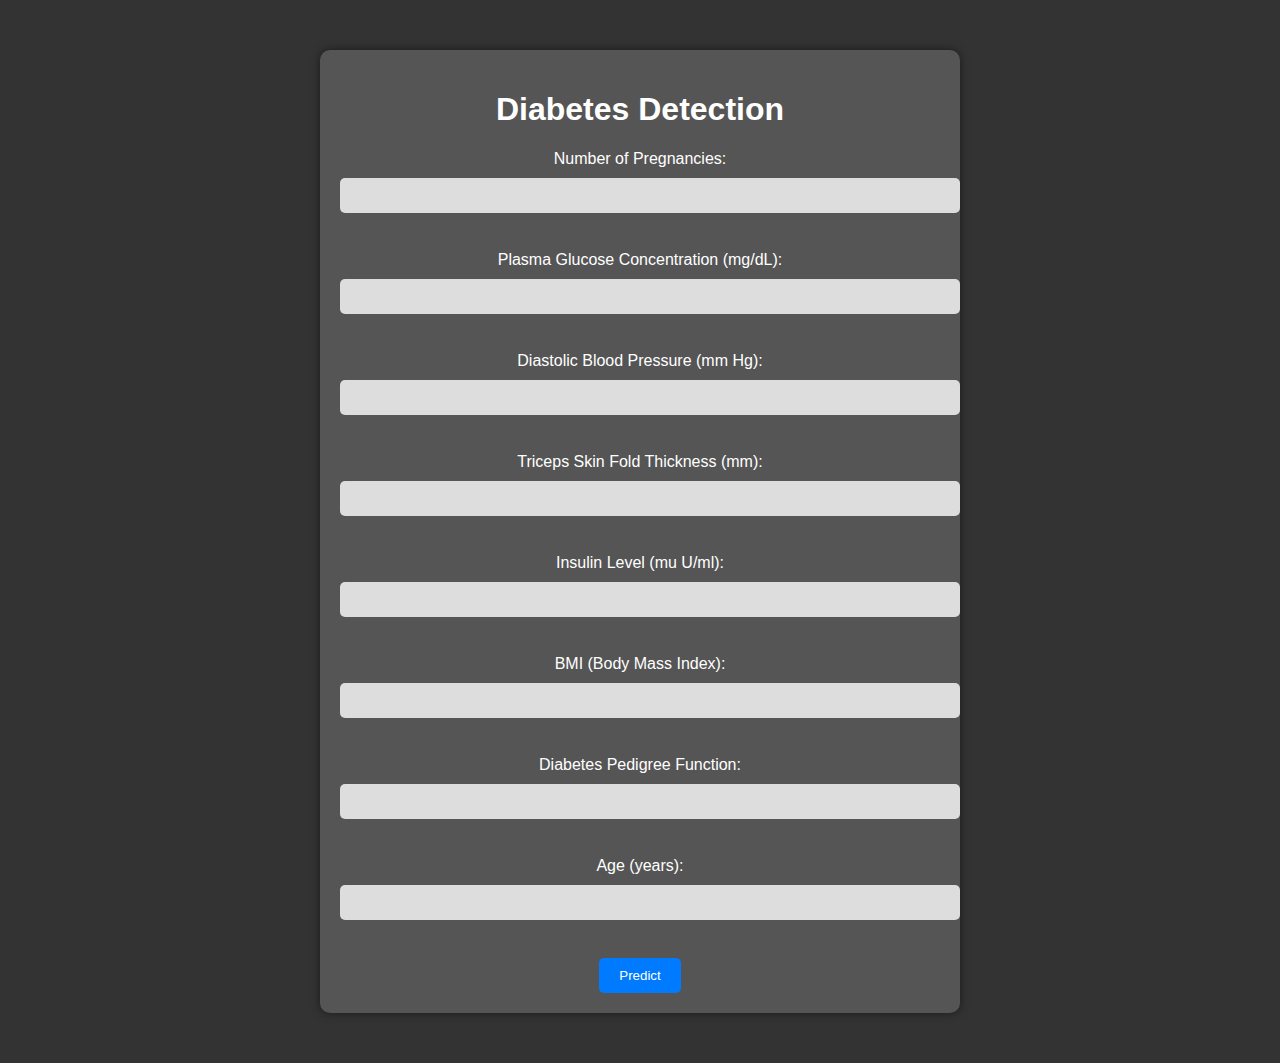
<file: index.html>
<!DOCTYPE html>
<html lang="en">
<head>
    <meta charset="UTF-8">
    <meta name="viewport" content="width=device-width, initial-scale=1.0">
    <title>Diabetes Detection</title>
    <link rel="stylesheet" href="styles.css">
</head>
<body>
    <div class="container">
        <h1>Diabetes Detection</h1>
        <form action="/predict" method="post">
            <label for="pregnancies">Number of Pregnancies:</label>
            <input type="number" id="pregnancies" name="pregnancies" required><br><br>

            <label for="glucose">Plasma Glucose Concentration (mg/dL):</label>
            <input type="number" id="glucose" name="glucose" required><br><br>
            
            <label for="blood_pressure">Diastolic Blood Pressure (mm Hg):</label>
            <input type="number" id="blood_pressure" name="blood_pressure" required><br><br>
            
            <label for="skin_thickness">Triceps Skin Fold Thickness (mm):</label>
            <input type="number" id="skin_thickness" name="skin_thickness" required><br><br>
            
            <label for="insulin">Insulin Level (mu U/ml):</label>
            <input type="number" id="insulin" name="insulin" required><br><br>
            
            <label for="bmi">BMI (Body Mass Index):</label>
            <input type="number" id="bmi" name="bmi" step="0.01" required><br><br>
            
            <label for="diabetes_pedigree">Diabetes Pedigree Function:</label>
            <input type="number" id="diabetes_pedigree" name="diabetes_pedigree" step="0.001" required><br><br>
            
            <label for="age">Age (years):</label>
            <input type="number" id="age" name="age" required><br><br>

            <button type="submit">Predict</button>
        </form>
       
    </div>
</body>
</html>
</file>
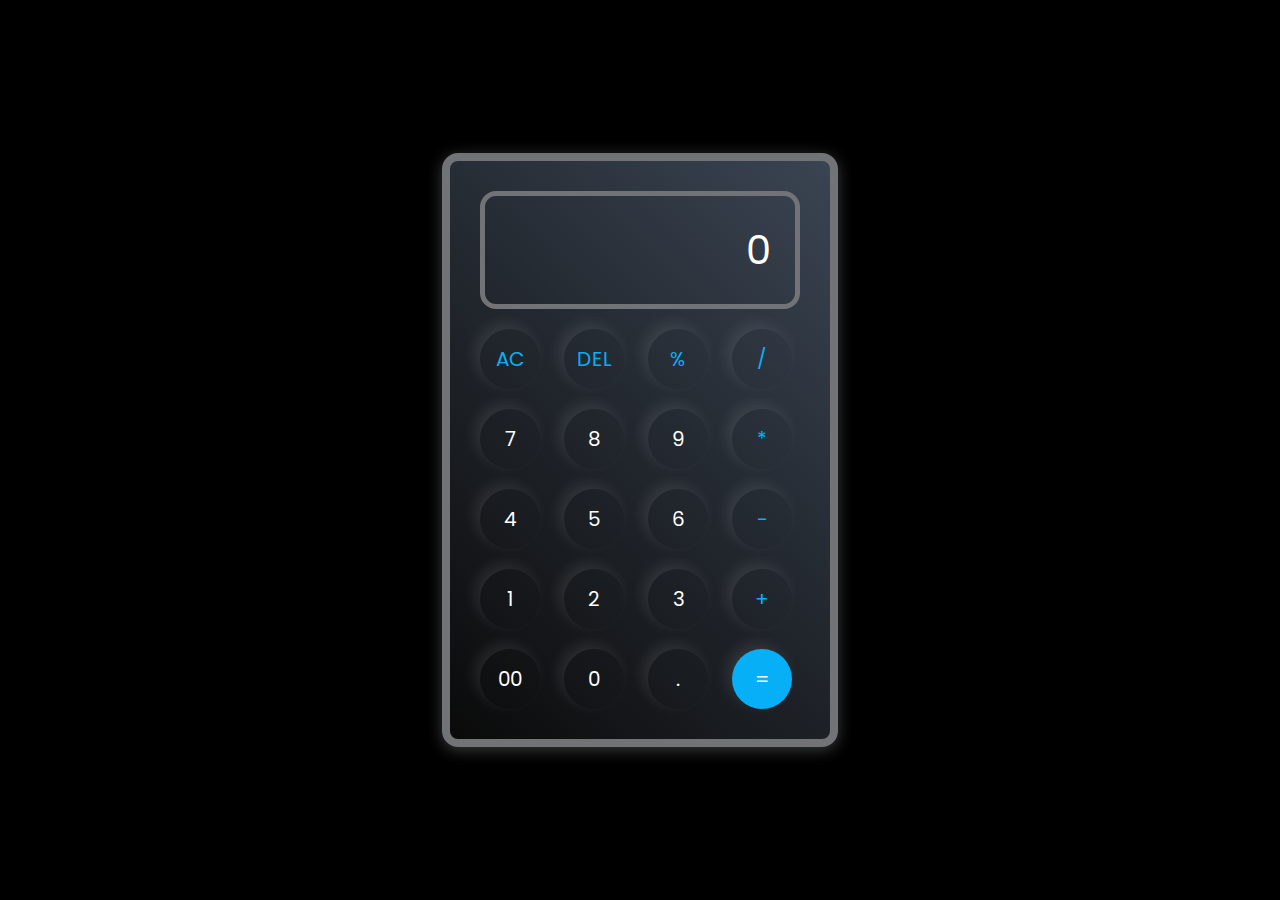
<file: simple_calculator/index.html>
<!DOCTYPE html>
<html lang="en">
  <head>
    <meta charset="UTF-8" />
    <link rel="stylesheet" href="style.css" />
    <title>Calculator</title>
  </head>
  <body>
    <div class="container">
      <div class="calculator">
        

        <input type="text" id="inputBox" placeholder="0" />
        <div>
          <button class="button operator">AC</button>
          <button class="button operator">DEL</button>
          <button class="button operator">%</button>
          <button class="button operator">/</button>
        </div>
        <div>
          <button class="button">7</button>
          <button class="button">8</button>
          <button class="button">9</button>
          <button class="button operator">*</button>
        </div>
        <div>
          <button class="button">4</button>
          <button class="button">5</button>
          <button class="button">6</button>
          <button class="button operator">-</button>
        </div>
        <div>
          <button class="button">1</button>
          <button class="button">2</button>
          <button class="button">3</button>
          <button class="button operator">+</button>
        </div>

        <div>
          <button class="button">00</button>
          <button class="button">0</button>
          <button class="button">.</button>
          <button class="button equalBtn">=</button>
        </div>
      </div>
    </div>

   
    <script src="https://ajax.googleapis.com/ajax/libs/jquery/3.7.0/jquery.min.js"></script>
    <script src="./calc.js"></script>
  </body>
</html>
</file>
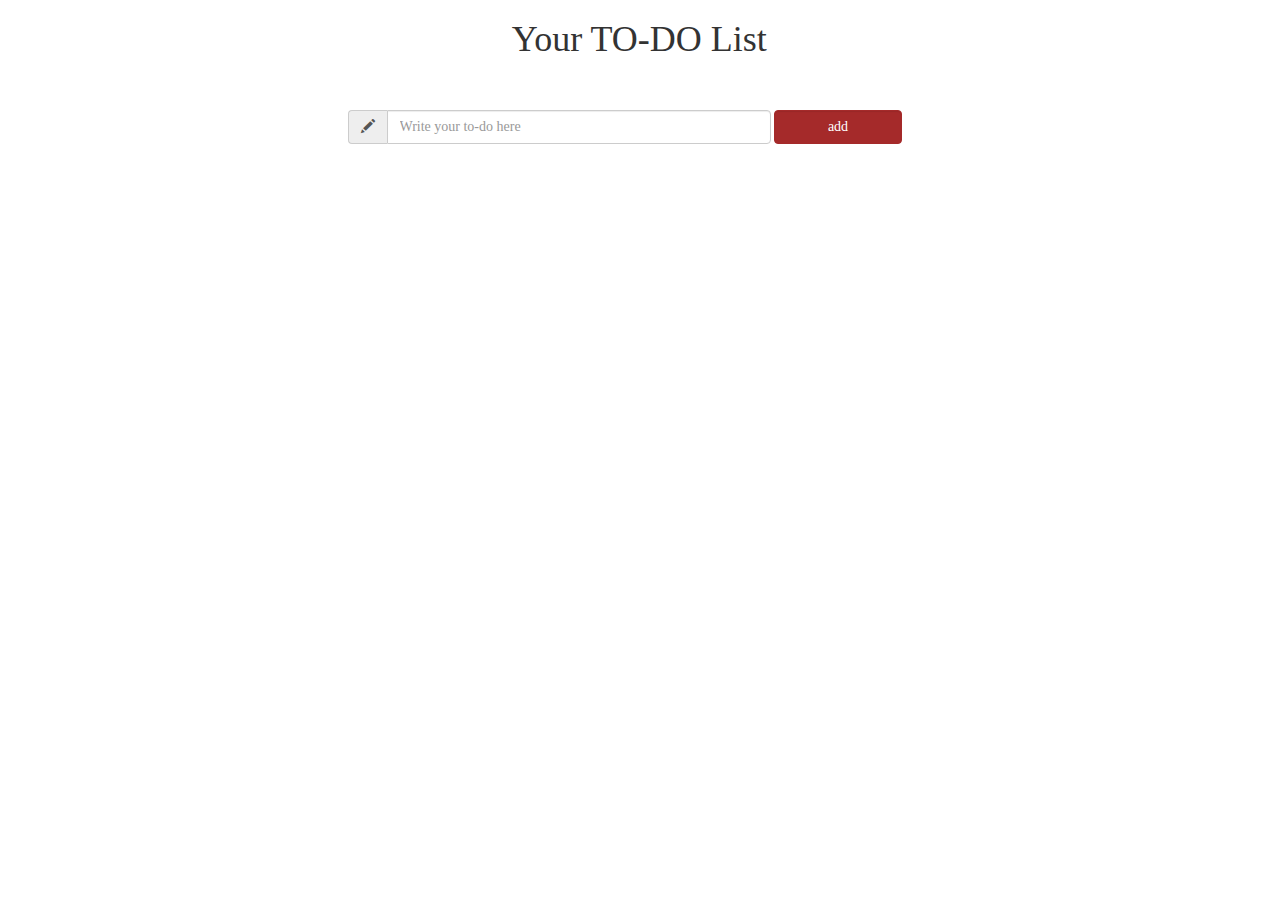
<file: To-Do list/index.html>
<!DOCTYPE html>
<html>

<head>
	<meta charset="utf-8">
	<title>ToDo</title>
	<link rel="stylesheet" href="style.css">

	
	<link rel="stylesheet" href=
"https://maxcdn.bootstrapcdn.com/bootstrap/3.4.1/css/bootstrap.min.css">
</head>

<body>
	<div class="container">
		<h1 class="row" style="margin-bottom: 50px;">
		&nbsp;&nbsp;&nbsp;
		Your TO-DO List 
		&nbsp;&nbsp;&nbsp;
		</h1>
		<div class="row">
			<form class="form-inline col-sm-offset-3">
				<div class="input-group">
					<span class="input-group-addon">
					<i class="glyphicon glyphicon-pencil"></i>
					</span>
					<input type="text" class="form-control"
						placeholder="Write your to-do here"
						id="box" style="width: 30vw" />
				</div>
				<div class="form-group">
					<input type="button"
						class="btn btn-primary form-control"
						value="add" style="width: 10vw; background-color:brown; border-color: brown;"
						onclick="add_item()"/>
				</div>
			</form>
		</div>
		<div class="row">
			<ul id="list_item">
			</ul>
		</div>
	</div>
	<script src="script.js"></script>
</body>

</html>
</file>
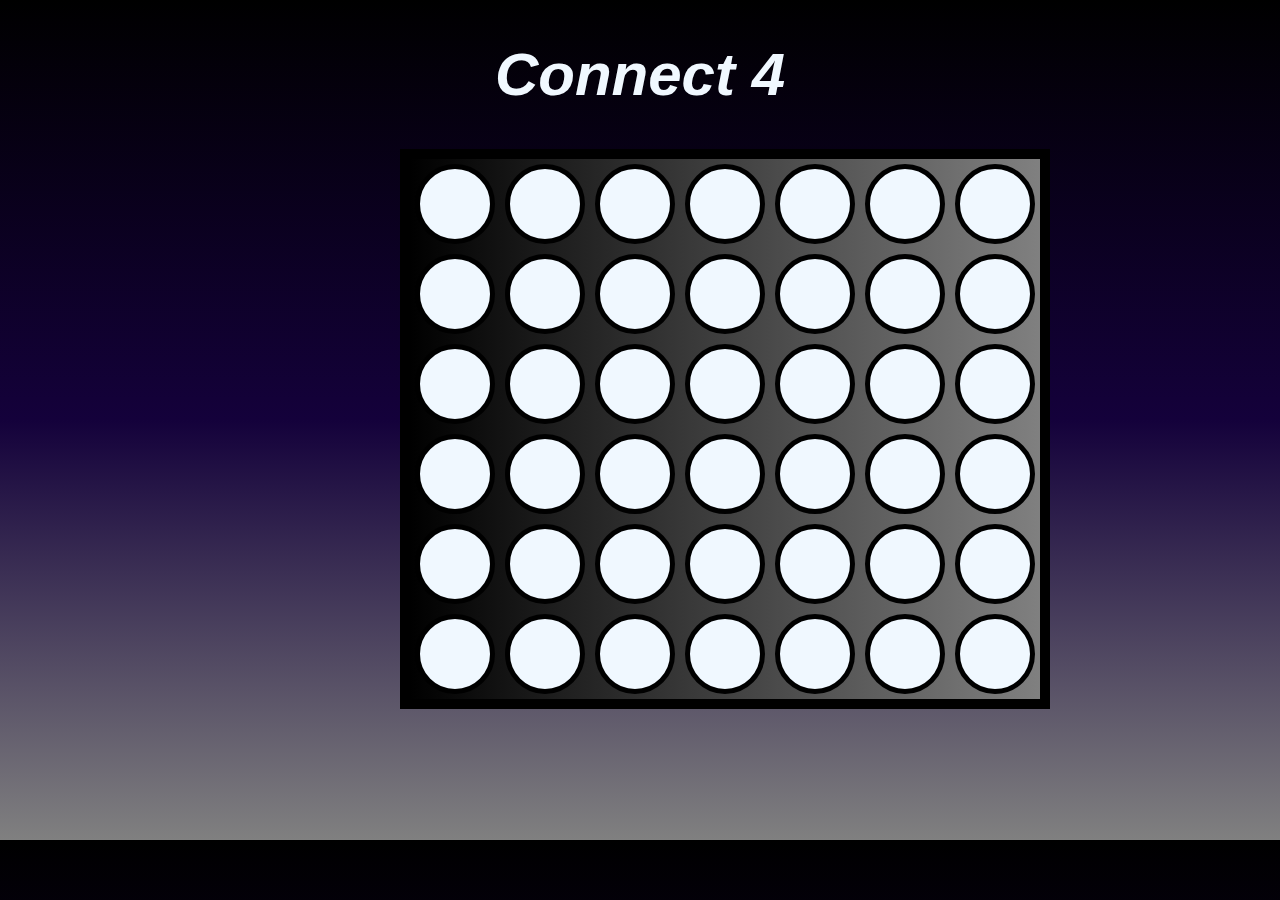
<file: connector game/connect.html>
<!DOCTYPE html>
<html lang="en">
<head>
    <meta charset="UTF-8">
    <meta name="viewport" content="width=device-width, initial-scale=1.0">
    <title>Connect</title>
    <link rel="stylesheet" href="dec.css"/>
    <script src="join.js"></script> 

</head>
<body>
    
     <div class="header">
        <h1>Connect 4</h1>
        <h2 id="winner"></h2>
    </div>
    <div id="board">
    </div>
   
    
    
</body>
</html>
</file>
<file: styles.css>
body {
    background-color: #333;
    color: #fff;
    font-family: Arial, sans-serif;
    margin: 0;
    padding: 0;
}

.container {
    max-width: 600px;
    margin: 50px auto;
    padding: 20px;
    background-color: #555;
    border-radius: 10px;
    box-shadow: 0 0 10px rgba(0, 0, 0, 0.5);
}

h1, h2 {
    text-align: center;
}

form {
    text-align: center;
}

label {
    display: block;
    margin-bottom: 10px;
}

input[type="number"] {
    width: 100%;
    padding: 10px;
    margin-bottom: 20px;
    border: none;
    border-radius: 5px;
    background-color: #ddd;
    color: #333;
}

button {
    padding: 10px 20px;
    border: none;
    border-radius: 5px;
    background-color: #007bff;
    color: #fff;
    cursor: pointer;
}

button:hover {
    background-color: #0056b3;
}
</file>
<file: simple_calculator/style.css>
@import url('https://fonts.googleapis.com/css2?family=Poppins:wght@500&display=swap');

*{
    margin: 0;
    padding: 0;
    box-sizing: border-box;
    font-family: 'Poppins', sans-serif;
}

body{
    width: 100%;
    height: 100vh;
    display: flex;
    justify-content: center;
    align-items: center;
    background: black;
    
}

.calculator{
    border: 8px solid #717377;
    padding: 20px;
    border-radius: 16px;
    background: linear-gradient(45deg, #0a0a0a, #3a4452);
    box-shadow: 0px 3px 15px rgba(113, 115, 119, 0.5);

}


input{
    width: 320px;
    border: 5px solid #717377; 
    padding: 24px;
    margin: 10px;
    background: transparent;
    box-shadow: 0px 3px 15px rgbs(84, 84, 84, 0.1); 
    font-size: 40px;
    text-align: right;
    cursor: pointer;
    color: #ffffff;
    border-radius: 16px;
}

input::placeholder{
    color: #ffffff;
}

button{
    border: none;
    width: 60px;
    height: 60px;
    margin: 10px;
    border-radius: 50%;
    background: transparent;
    color: #ffffff;
    font-size: 20px;
    box-shadow: -5px -5px 15px rgba(255, 255, 255, 0.1);
    cursor: pointer;
}

.equalBtn{
    background-color: #07aff7;
}

.operator{
    color: #07aff7;
}

.button:active {
    position: relative;
    top: 1px;
}
.button:hover {
    background: #2e3b4e;
}
</file>
<file: To-Do list/style.css>
* {
	padding: 0;
	margin: 0;
	box-sizing: border-box;
	font-family: cursive;
}

body {
	background: #f2f2f2;
	overflow: auto;
}

h1{
	text-align: center;
	margin: 5%;
	font-size: 3rem;
}

ul {
	text-align: left;
	padding-left: 10%;
	padding: 7%;
	font-size: 2rem;
	list-style: circle;
}

li:hover{
	color:red;
	margin: 1%;
	transition: 1.5s ease;
	cursor: pointer;
}
</file>
<file: connector game/dec.css>
body {
    font-family: Arial, Helvetica, sans-serif;
    text-align: center;
    background:linear-gradient(to top,grey,rgb(20, 1, 59),black);
    height: 800px;
    color: aliceblue;
    font-size:30px;
    font-weight: bold;
    font-style: italic;
    margin: 0%;
}

#board {
    height: 540px;
    width: 630px;
    background: linear-gradient(to left,gray, black);
    border: 10px solid black;
    
    display: flex;
    flex-wrap: wrap;
    position: relative;
    left: 400px;
}

.tile {
    height: 70px;
    width: 70px;
    margin: 5px;
    background-color: aliceblue;
    border-radius: 50%;
    border: 5px solid black;
}

.red-piece {
    background-color: rgb(192, 12, 12);
}

.yellow-piece {
    background-color: rgb(5, 47, 119);
}
</file>
